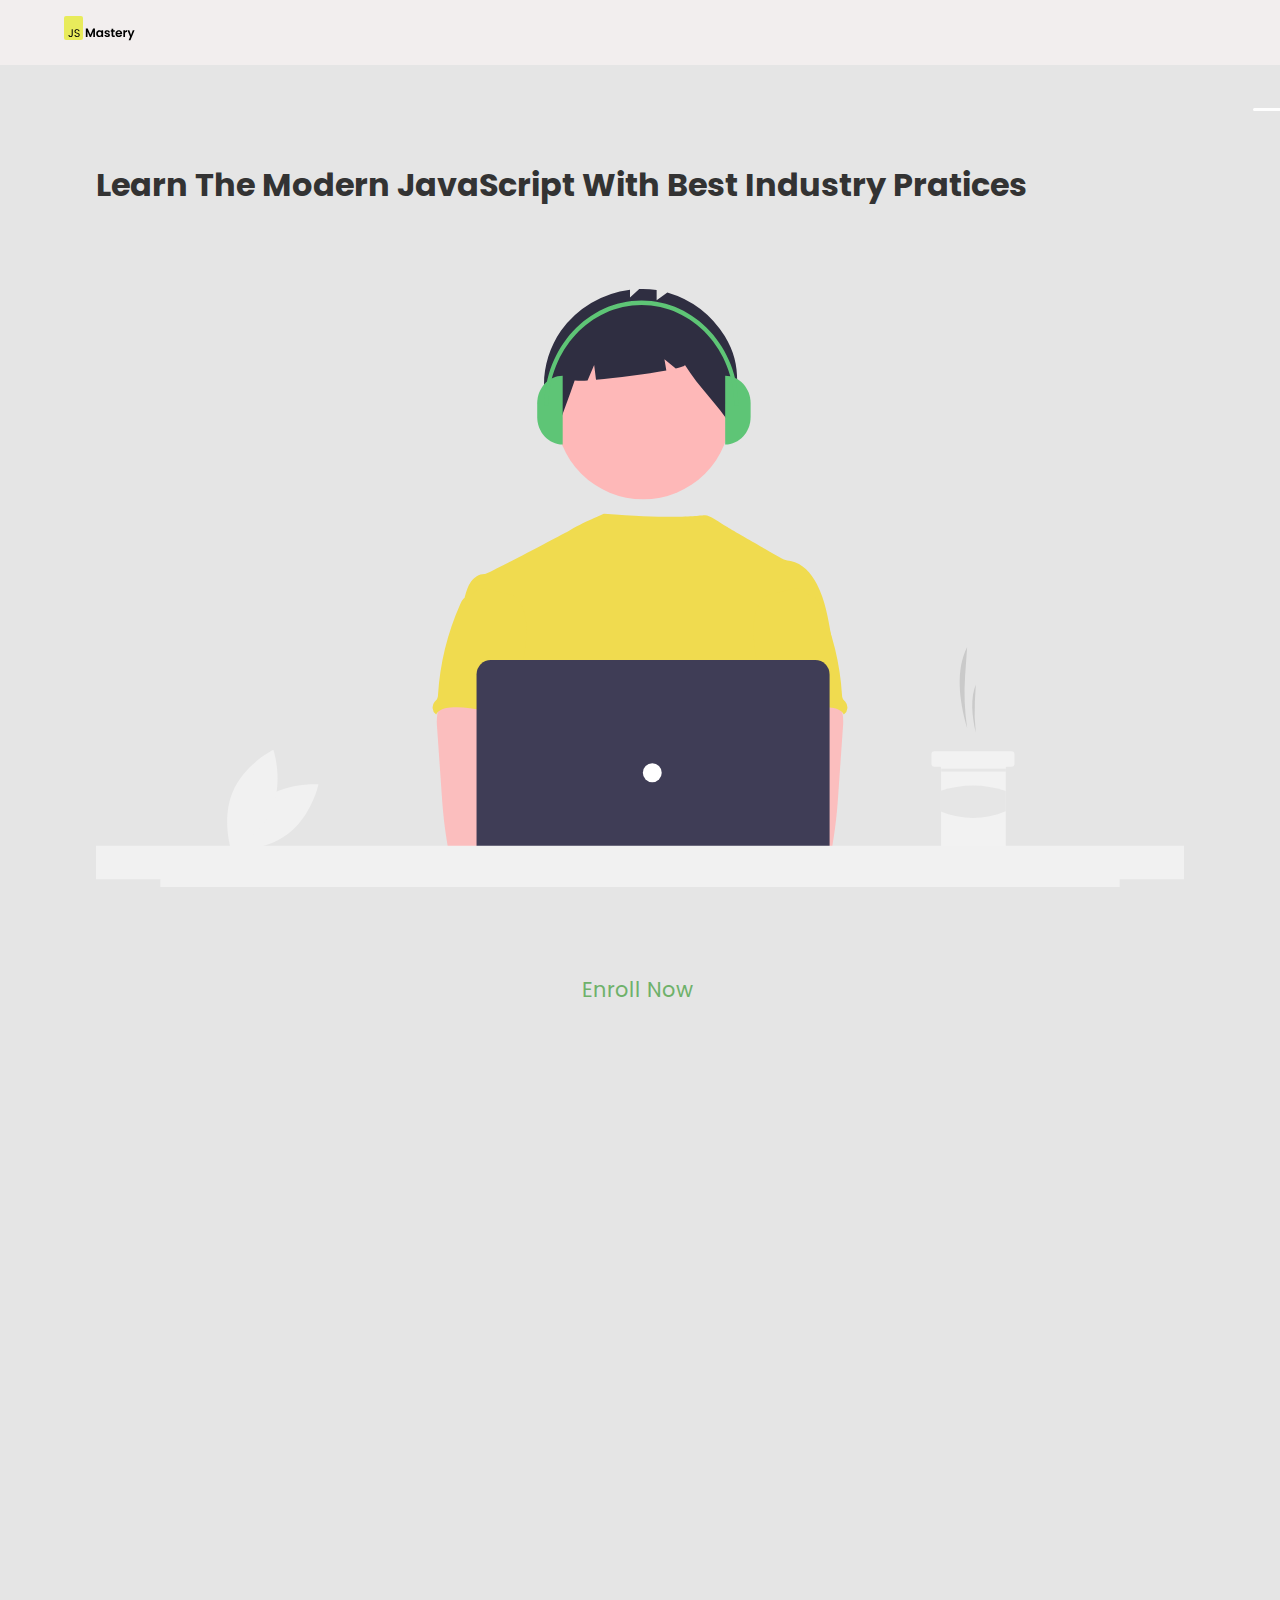
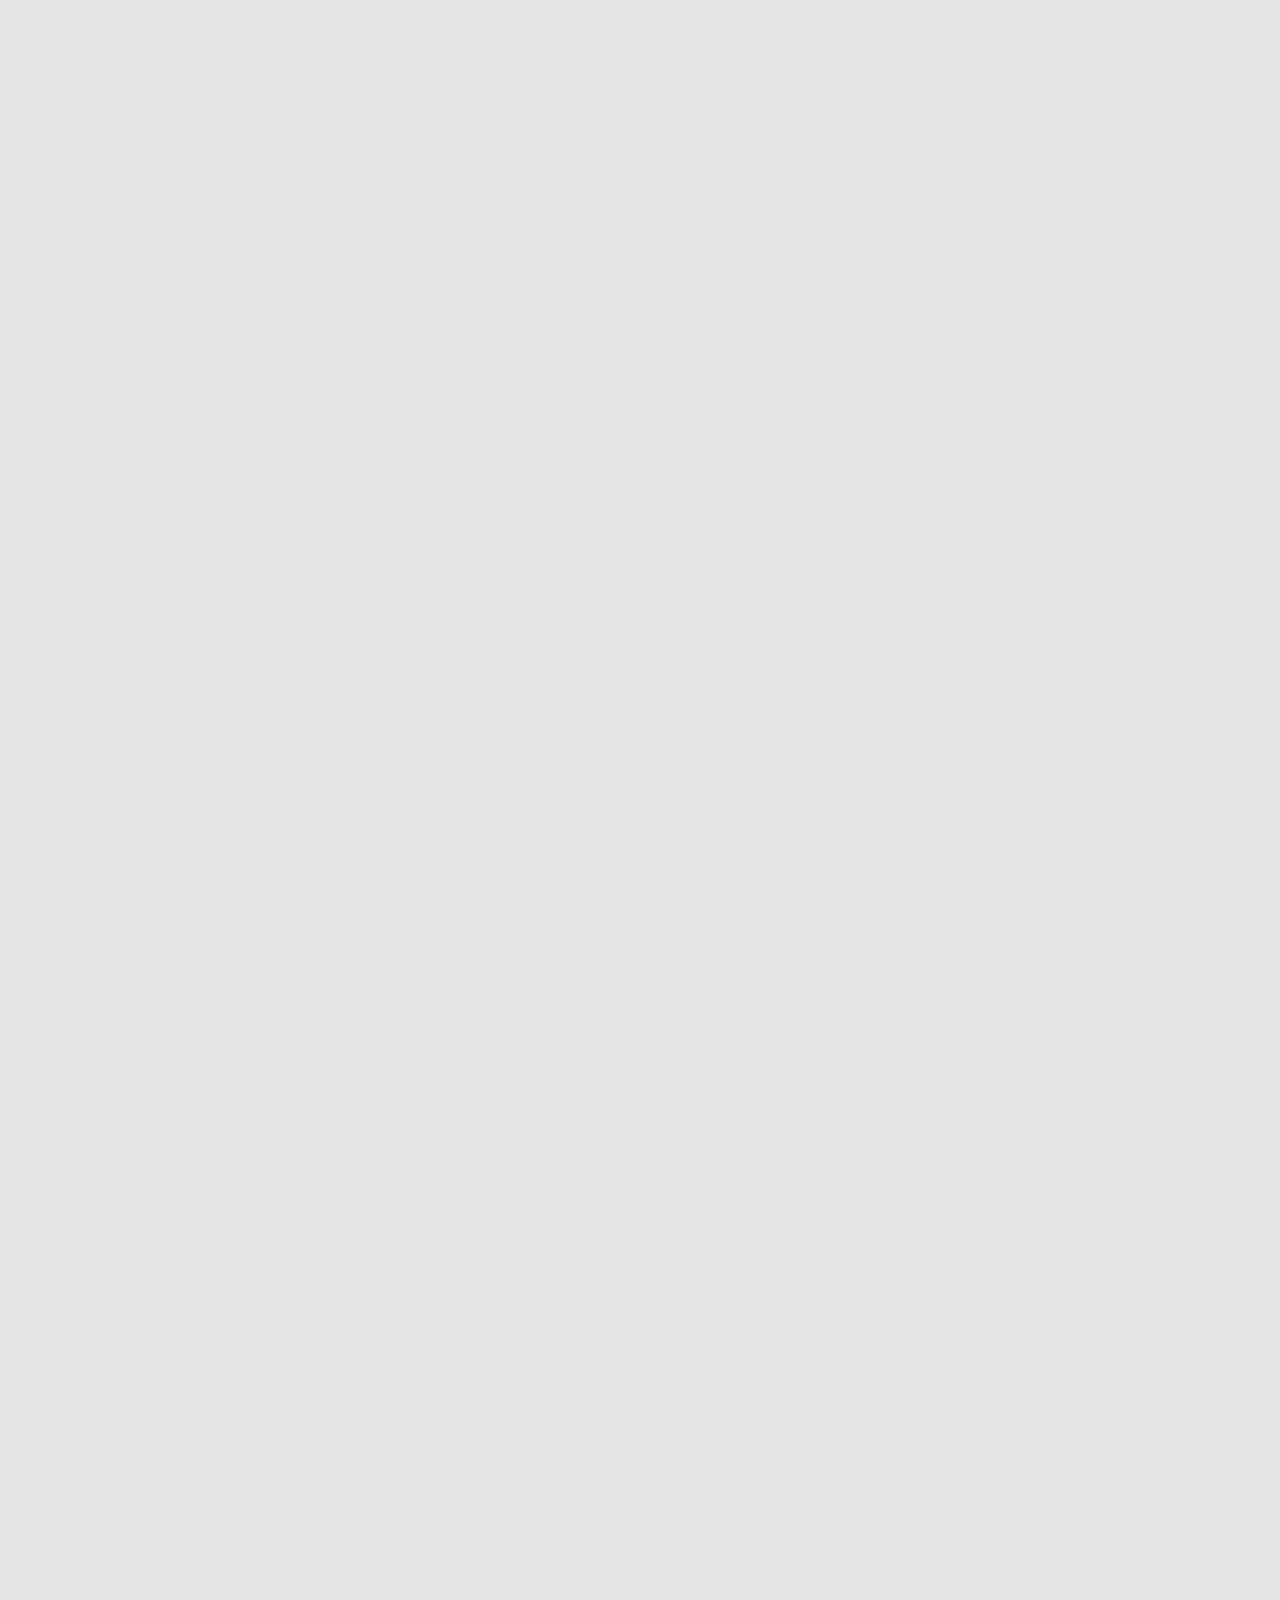
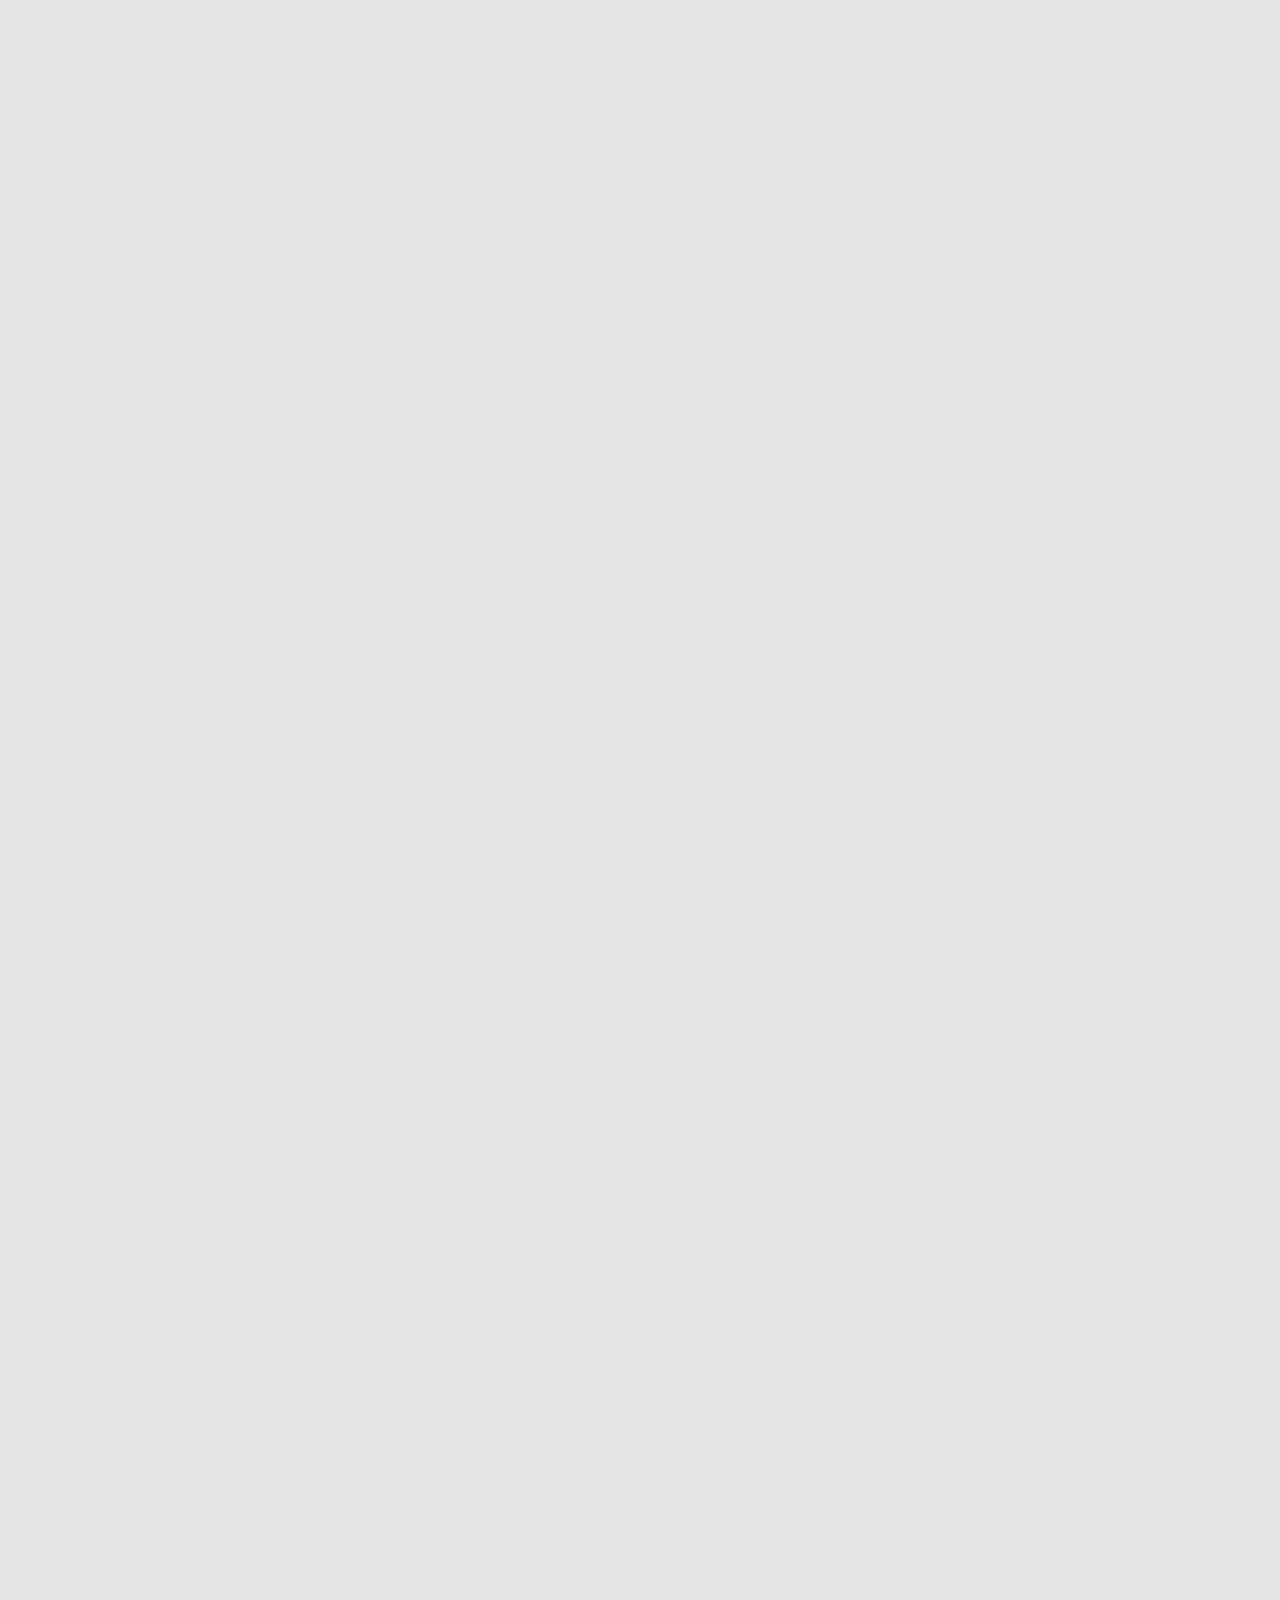
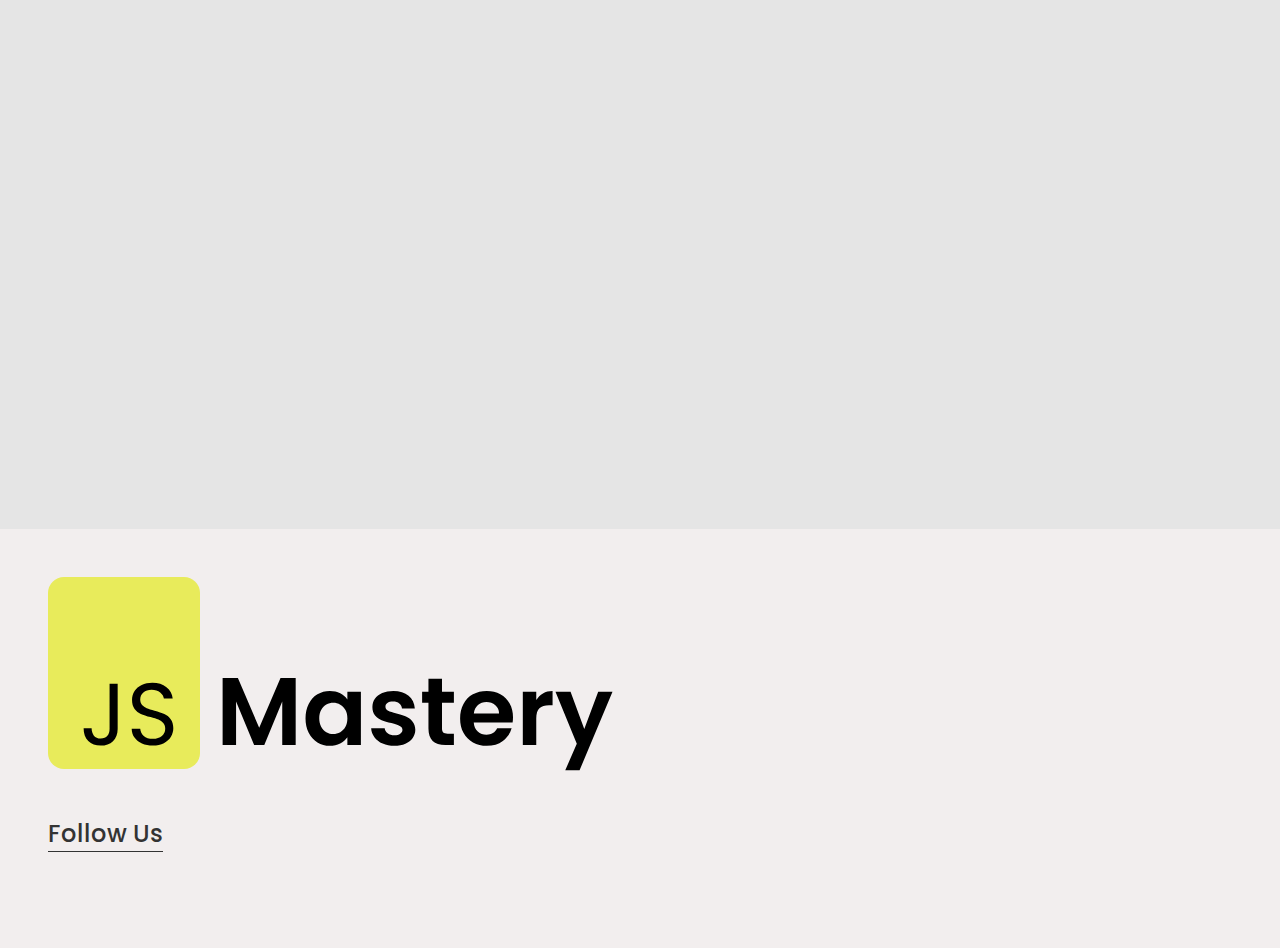
<file: index.html>
<!DOCTYPE html>
<html lang="en">
  <head>
    <meta charset="UTF-8" />
    <meta http-equiv="X-UA-Compatible" content="IE=edge" />
    <meta name="viewport" content="width=device-width, initial-scale=1.0" />
    <title>JS Mastery</title>
    <link
      rel="stylesheet"
      href="https://cdnjs.cloudflare.com/ajax/libs/font-awesome/6.0.0-beta2/css/all.min.css"
      integrity="sha512-YWzhKL2whUzgiheMoBFwW8CKV4qpHQAEuvilg9FAn5VJUDwKZZxkJNuGM4XkWuk94WCrrwslk8yWNGmY1EduTA=="
      crossorigin="anonymous"
      referrerpolicy="no-referrer"
    />
    <link rel="stylesheet" href="style.css" />
  </head>
  <body>
    <header>
      <div class="container navigation">
        <a class="logo" href="./index.html">
          <img src="./img/logo.svg" alt="" />
        </a>
        <i class="fas fa-bars hamburger"></i>
      </div>
    </header>

    <section id="hero-section">
      <div class="dark-mode"><i class="fas fa-moon"></i></div>
      <div class="container hero-section">
        <h1 class="hero-title">
          Learn The Modern JavaScript With Best Industry Pratices
        </h1>
        <div class="hero-img">
          <img src="./img/hero-img.svg" alt="" />
        </div>
        <a class="hero-btn" href="#enroll-form">
          Enroll Now&nbsp;<i class="fas fa-arrow-down"></i>
        </a>
      </div>
    </section>

    <section id="details-section" class="section">
      <div class="container details-section">
        <h1>13 Weeks 48 Lectures</h1>
        <ul>
          <li>Modern JS ES6 , ESNext</li>
          <li>Project Based Learning</li>
          <li>Live Classes</li>
          <li>Portfolio Building</li>
          <li>Best Industry Practices</li>
        </ul>
        <h1>Skills You Will Learn</h1>
        <ol>
          <li>How To Create A Fully Functional project From Scratch.</li>
          <li>How to Start A Career as a succesful Freelancer.</li>
          <li>Planning and completing the Project in time.</li>
        </ol>
      </div>
    </section>

    <section id="projects-section" class="section">
      <div class="container">
        <h1 class="project-section-title">Projects You Will Build</h1>
        <div class="project">
          <div class="project-img">
            <img
              data-src="./img/prj-1.png"
              src="img/prj-1-lazy.png"
              class="lazy-img"
              alt=""
            />
          </div>
          <h2 class="project-name">Bankist App</h2>
          <p class="project-description">
            JS Arrays, Higher Order Functions, Higher Order Array Methods, A
            Deep Dive into JS Functions.
          </p>
        </div>
        <div class="project">
          <div class="project-img">
            <img
              src="img/prj-2-lazy.png"
              data-src="img/prj-2.png"
              alt="Computer"
              class="features__img lazy-img"
            />
          </div>
          <h2 class="project-name">Guess My Number</h2>
          <p class="project-description">
            JavaScript DOM Manipulation, ForEach, NodeList, Planning and
            Implementing Project Logic.
          </p>
        </div>
        <div class="project">
          <div class="project-img">
            <img
              src="./img/prj-3-lazy.png"
              data-src="./img/prj-3.png"
              class="lazy-img"
              alt=""
            />
          </div>
          <h2 class="project-name">Bankist Website</h2>
          <p class="project-description">
            Advanced JS DOM Manipulation, Creating Modern UI Effects, Advanced
            Events.
          </p>
        </div>
        <div class="project">
          <div class="project-img">
            <img
              src="./img/prj-4-lazy.png"
              data-src="./img/prj-4.png"
              class="lazy-img"
              alt=""
            />
          </div>
          <h2 class="project-name">Forkify</h2>
          <p class="project-description">
            Async JavaScript, Promises, Async-await, Call-backs.
          </p>
        </div>
      </div>
    </section>

    <!-- instructors  -->

    <!-- contact form  -->
    <section class="contact-us section" id="enroll-form">
      <div class="container">
        <h1 class="form-title">Enroll Today</h1>
        <form action="">
          <label for="first-name">First Name*</label><br />
          <input type="text" required /><br />
          <label for="last-name">Last Name*</label><br />
          <input type="text" required /><br />
          <label for="email">Email*</label><br />
          <input
            type="email"
            id="email"
            name="email"
            pattern="[a-z0-9._%+-]+@[a-z0-9.-]+\.[a-z]{2,}$"
          /><br />
          <label for="cnin">CNIC* (12345-1234567-1)</label><br />
          <input type="text" pattern="\d{5}-\d{7}-\d{1}" required /><br /><br />
          <label for="skill-level">Select Your Skill Level</label><br />
          <select class="skill-level" name="skill-level" id="">
            <option value="">--select your skill level--</option>
            <option value="beginner">Beginner</option>
            <option value="intermediate">Intermediate</option>
            <option value="expert">Expert</option>
          </select>
          <br />
          <br />
          <label for="gender">Gender</label><br />
          <input type="radio" name="gender" id="" value="Male" />Male
          <input type="radio" name="gender" id="" value="femail" />Female
          <br /><br />
          <label for="">What would you like to learn</label> <br />
          <input type="checkbox" name="learning" /> JavaScript <br />
          <input type="checkbox" name="learning" /> HTML CSS <br />
          <input type="checkbox" name="learning" /> Freelancing <br /><br />
          <label for="textarea"
            >Why Do You Wnat to Join The Course Explain Breifly</label
          >
          <br />
          <textarea name="" id="" cols="40" rows="5"></textarea>
          <button class="enroll-btn" type="submit">Enroll Now</button>
        </form>
      </div>
    </section>

    <footer>
      <div class="logo-footer">
        <img src="./img/logo.svg" alt="" />
      </div>
      <h2>Follow Us</h2>
      <div class="social-icons">
        <i class="fab fa-facebook-square"></i>
        <i class="fab fa-twitter"></i>
        <i class="fab fa-youtube"></i>
        <i class="fab fa-instagram"></i>
      </div>
    </footer>

    <script src="./app.js"></script>
  </body>
</html>
</file>
<file: style.css>
@import url('https://fonts.googleapis.com/css2?family=Poppins:wght@300;400;500;600;700&display=swap');

:root {
  --yellow-color: #e8eb5b;
  --light-grey: #f2eeee;
  --dark-grey: #e5e5e5;
  --light-green: #6eb16a;
  --font-clr: #333;
  --white-clr: #fefefe;
  --poppins: 'Poppins', sans-serif;
}
.dark-mode-clr {
  --yellow-color: #e8eb5b;
  --light-grey: #555555;
  --dark-grey: #3a3939;
  --light-green: #6eb16a;
  --font-clr: rgb(243, 243, 243);
  --white-clr: #1a1919;
  --poppins: 'Poppins', sans-serif;
}

* {
  margin: 0;
  padding: 0;
  box-sizing: border-box;
}
html {
  scroll-behavior: smooth;
}
body {
  background-color: var(--dark-grey);
  font-family: var(--poppins);
  color: var(--font-clr);
}
img {
  width: 100%;
}
.container {
  width: 90%;
  margin: auto;
}
header {
  background-color: var(--light-grey);
}
.navigation {
  display: flex;
  justify-content: space-between;
  align-items: center;
  padding: 1em 0;
}
.sticky {
  position: fixed;
  width: 100%;
  background-color: var(--light-grey);
}
.hamburger {
  cursor: pointer;
}
section {
  padding-bottom: 2em;
  transition: all 1s ease-in-out;
}
.section--hidden {
  opacity: 0;
  transform: translateY(8rem);
}
.hero-section {
  padding: 6em 2em;
  display: flex;
  flex-direction: column;
  gap: 5em;
  position: relative;
}
.dark-mode {
  position: absolute;
  top: 12vh;
  right: 0px;
  background-color: var(--white-clr);
  padding: 0.1em 0.2em 0.1em 1.5em;
  border-top-left-radius: 2em;
  border-bottom-left-radius: 2em;
}
.hero-btn {
  border: none;
  color: var(--light-green);
  background-color: inherit;
  font-family: var(--poppins);
  font-size: 1.3rem;
  text-decoration: none;
  text-align: center;
}

.details-section ul,
ol {
  padding: 0.5em 0 3em 1.25em;
}
.lazy-img {
  filter: blur(20px);
}
.details-section ol li {
  width: 90%;
  padding-bottom: 0.5em;
}
.project {
  padding: 1em 0;
}
.project-img {
  padding: 1.7em 0 0.9em 0;
}
.project-name {
  padding-bottom: 0.3em;
}
.project-description {
  font-size: 0.9rem;
}
.form-title {
  padding-bottom: 0.7em;
}

.contact-us {
  background-color: var(--white-clr);
  padding: 3em 0;
}
input[type='text'],
input[type='email'] {
  border: none;
  background-color: var(--dark-grey);
  border-radius: 2px;
  height: 2.3rem;
  width: 80%;
  font-family: var(--poppins);
}

.skill-level {
  border: none;
  background-color: var(--dark-grey);
  border-radius: 2px;
  font-family: var(--poppins);
  font-size: 1rem;
  height: 2.3rem;
}
textarea {
  border: none;
  background-color: var(--dark-grey);

  border-radius: 2px;
  width: 80%;
  font-family: var(--poppins);
}
.enroll-btn {
  margin-top: 0.5em;
  border: none;
  font-weight: 600;
  font-size: 1rem;
  background-color: var(--light-green);
  padding: 0.5em 1em;
  border-radius: 2px;
  color: #fefefe;
  font-family: var(--poppins);
}
.cnic-format {
  display: inline-block;
  color: var(--font-clr);
  text-decoration: none;
}
footer {
  background-color: var(--light-grey);
  padding: 3em 6em 3em 3em;
}
.logo-footer img {
  width: 50%;
}
footer h2 {
  display: inline-block;
  padding-top: 1em;
  border-bottom: 1px solid var(--font-clr);
  font-weight: 500;
}
.social-icons i {
  font-size: 2rem;
  margin-right: 0.3em;
  margin-top: 0.5em;
}
</file>
